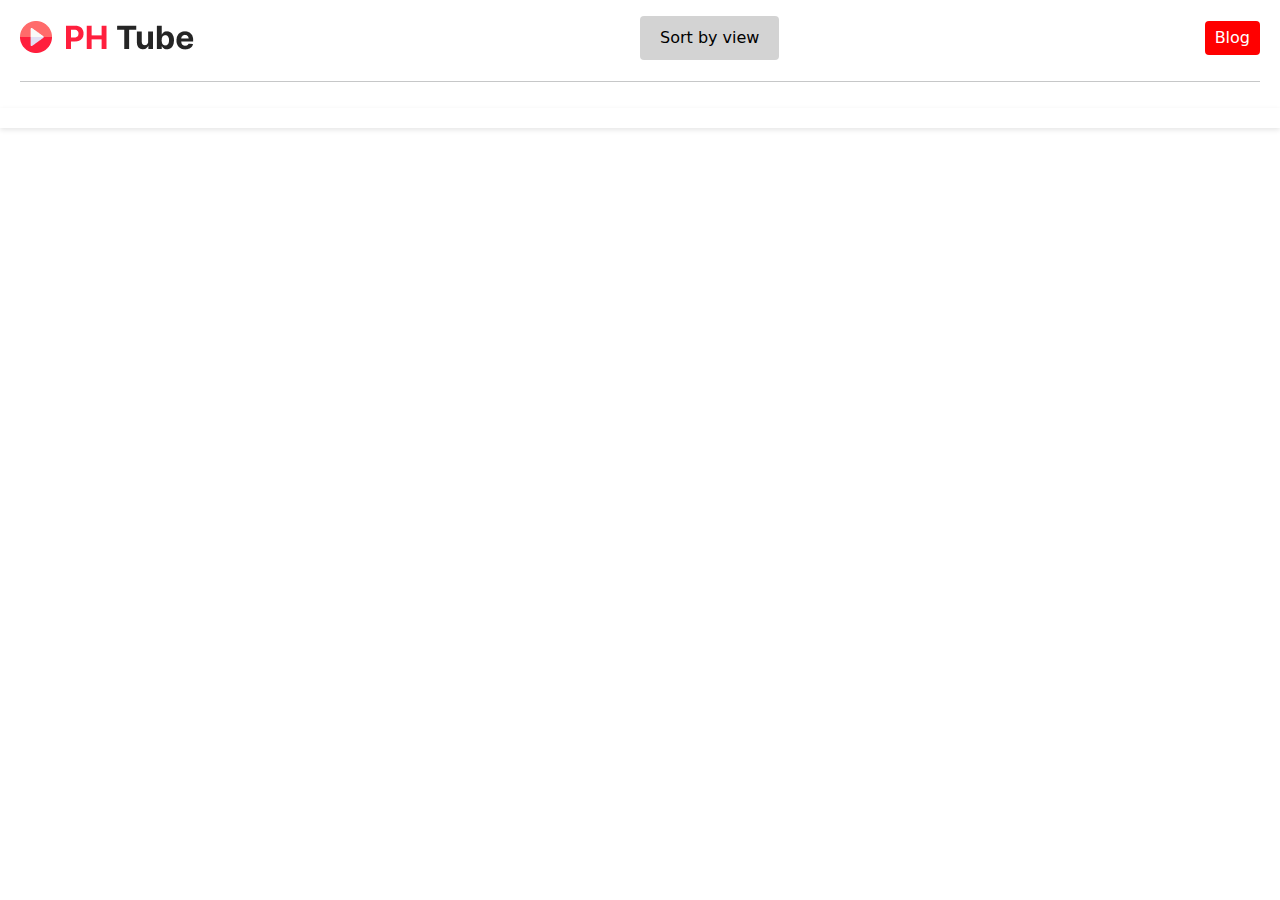
<file: project3/index.html>
<!DOCTYPE html>
<html lang="en">
<head>
    <meta charset="UTF-8">
    <meta name="viewport" content="width=device-width, initial-scale=1.0">
    <title>Phero-Youtube</title>
    <link rel="stylesheet" href="youtube.css">
    <link href="https://cdn.jsdelivr.net/npm/bootstrap@5.3.3/dist/css/bootstrap.min.css" rel="stylesheet" integrity="sha384-QWTKZyjpPEjISv5WaRU9OFeRpok6YctnYmDr5pNlyT2bRjXh0JMhjY6hW+ALEwIH" crossorigin="anonymous">

</head>
<body>
    
        <header >
            
            <nav class="navbar">
                <img w-25 class="image" src="./Logo.png" alt="">
                <button onclick=" sortVideos()" class="head-btn middle">Sort by view</button>
                <button id="blog" onclick="blog()" class="head-btn right">Blog </button>
                
            </nav>
           
        <hr class="line">
         </header>
       
         <nav class="category-bar" id="categoryBar">
         
        </nav>
        <main>
            <div class="video" id="videoGrid">
                <!-- Video cards will be dynamically inserted here -->
            </div>
           
        </main>
        <div id="vedio-cotainer" ></div>
       

    
  <!-- java script is here   -->
   <script src="./youtube.js"></script>
  <script src="https://cdn.jsdelivr.net/npm/bootstrap@5.3.3/dist/js/bootstrap.bundle.min.js" integrity="sha384-YvpcrYf0tY3lHB60NNkmXc5s9fDVZLESaAA55NDzOxhy9GkcIdslK1eN7N6jIeHz" crossorigin="anonymous"></script>
</body>
</html>
</file>
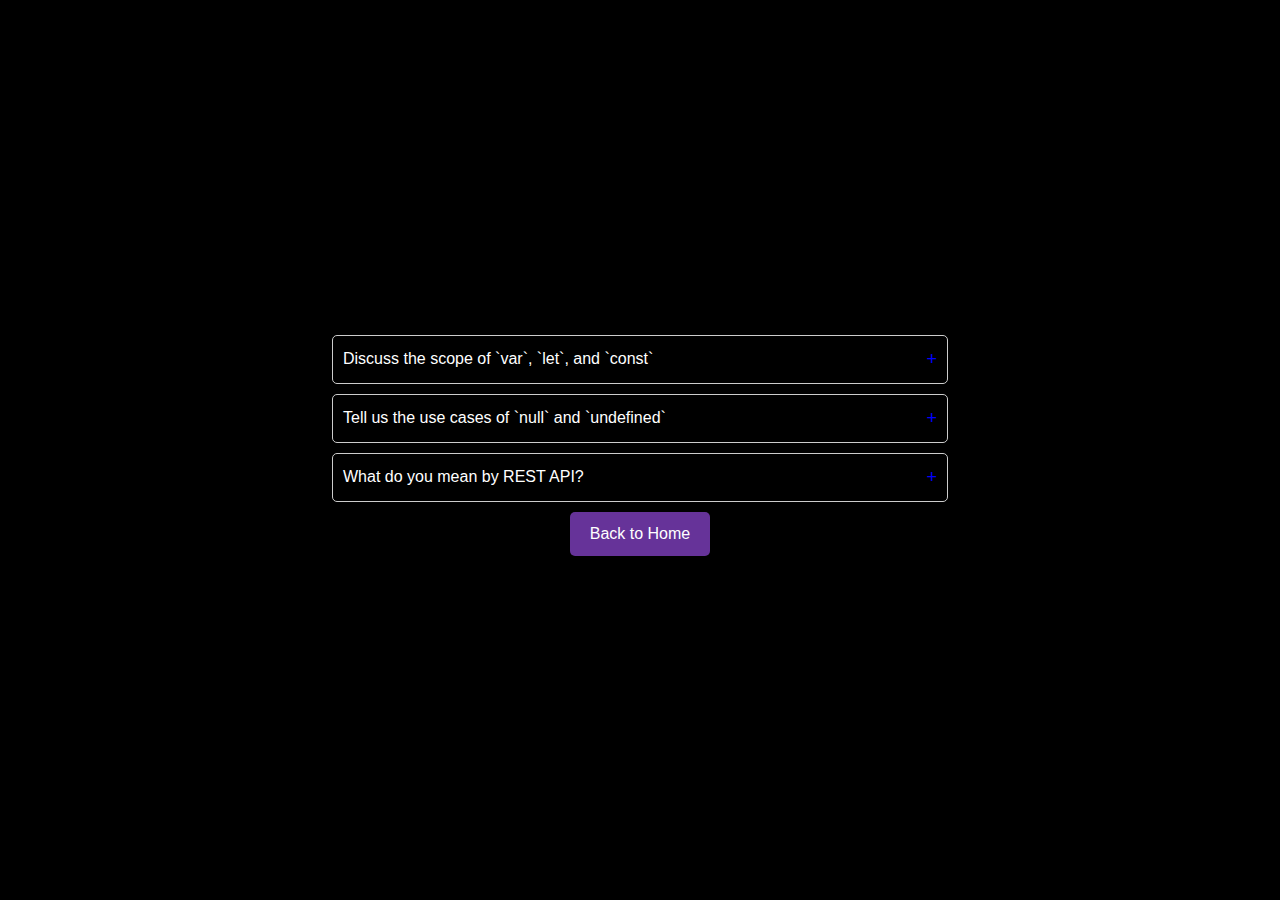
<file: project3/seocmd.html>
<!DOCTYPE html>
<html lang="en">
<head>
    <meta charset="UTF-8">
    <meta name="viewport" content="width=device-width, initial-scale=1.0">
    <link href="https://cdn.jsdelivr.net/npm/bootstrap@5.3.3/dist/css/bootstrap.min.css" rel="stylesheet" integrity="sha384-QWTKZyjpPEjISv5WaRU9OFeRpok6YctnYmDr5pNlyT2bRjXh0JMhjY6hW+ALEwIH" crossorigin="anonymous">
    <title>Q&A Toggle</title>
    <style>
        body {
            display: flex;
            flex-direction: column;
            justify-content: center;
            align-items: center;
            height: 100vh;
            margin: 0;
            font-family: Arial, sans-serif;
            background-color: black;
        }
        .container {
            text-align: center;
            width: 50%;
        }
        .question-container {
            display: flex;
            justify-content: space-between;
            align-items: center;
            cursor: pointer;
            margin: 10px 0;
            border: 1px solid #ccc;
            padding: 10px;
            border-radius: 5px;
        }
        .answer {
            display: none;
            margin-top: 10px;
        }
        .question {
            margin: 0;
        }
        .toggle-button {
            font-size: 18px;
            color: blue;
            margin-left: 10px;
        }
        .home-button {
            margin-bottom: 20px;
            padding: 10px 20px;
            font-size: 16px;
            background-color: rebeccapurple;
            color: white;
            border: none;
            border-radius: 5px;
            cursor: pointer;
        }
        .home-button:hover {
            background-color: #0056b3;
        }
    </style>
    <script>
        function toggleAnswer(id, button) {
            var answer = document.getElementById(id);
            if (answer.style.display === "none") {
                answer.style.display = "block";
                button.textContent = "-";
            } else {
                answer.style.display = "none";
                button.textContent = "+";
            }
        }
        function goHome() {
            window.location.href = 'index.html';  // Change 'home.html' to your actual home page URL
        }
    </script>
</head>
<body>
    
    <div class="container">
        <div>
            <div class="question-container text-white" onclick="toggleAnswer('answer1', this.querySelector('.toggle-button'))">
                <p class="question">Discuss the scope of `var`, `let`, and `const`</p>
                <span class="toggle-button">+</span>
                
            </div>
            <div class="answer" id="answer1">
                <p class="text-danger">Var: </p>
                <p class="text-white">Before the advent of ES6, var declarations ruled. There are issues associated with variables declared with var, though. That is why it was necessary for new ways to declare variables to emerge. First, let's get to understand var more before we discuss those issues.</p>
                <p class="text-danger">const:</p>
                <p class="text-white">const is a block-scoped, read-only, and constant variable. It is declared using the const keyword and its value cannot be changed once it is assigned. Unlike var and let, const variables must be initialized before they are used.</p>
                <p class="text-danger">let:</p>
                <p class="text-white">let is a block-scoped, mutable, and temporary variable. It is declared using the let keyword and its value can be changed after it is assigned. Unlike const, let variables can be reassigned.</p>
            </div>
        </div>

        <div>
            <div class="question-container text-white" onclick="toggleAnswer('answer2', this.querySelector('.toggle-button'))">
                <p class="question">
                     Tell us the use cases of `null` and `undefined`
                    </p>
                <span class="toggle-button">+</span>
            </div>
            <div class="answer" id="answer2">
                <p class="text-danger">Null:</p>
                <p class="text-white">
                     Represents the absence of a value. It is often used when a function returns no value or when a variable has not been assigned a value yet.
                </p>
                <p class="text-danger">
                    undefined:
                </p>
                <p class="text-white">
                    Represents the absence of a variable. It is assigned a value of undefined when a variable is declared but not assigned a value.
                </p>
            </div>
        </div>

        <div>
            <div class="question-container text-white" onclick="toggleAnswer('answer3', this.querySelector('.toggle-button'))">
                <p class="question"> What do you mean by REST API?</p>
                <span class="toggle-button">+</span>
            </div>
            <div class="answer" id="answer3">
               <p class="text-white">
                A REST API is a set of rules and protocols for making HTTP requests to a web server to perform CRUD (Create, Read, Update, Delete) operations on resources. It uses standard HTTP methods (GET, POST, PUT, DELETE) and representations (JSON, XML, etc.) to send and receive data. REST APIs are designed to be scalable, maintainable, and easy to understand.
               </p>
            </div>
        </div>
        <button class="home-button" onclick="goHome()">Back to Home</button>
    </div>
</body>
</html>
</file>
<file: project3/youtube.css>
body {
    font-family: Arial, sans-serif;
    margin: 0;
    padding: 0;
}

header {
    padding: 10px 20px;
    justify-content: space-between;
    align-items: center;
    position: relative;
}


.head-btn {
    
    border: none;
    cursor: pointer;
    font-size: 16px;
    border-radius: 4px;
   
}


.middle {
    padding: 10px 20px;
    position: absolute;
    left: 50%;
    background:  rgba(37, 37, 37, 0.20);

}

.right {
    padding: 5px 10px;
    margin-left: auto;
    background-color: #ff0000;
    color: white;
}
.line{
    background: rgba(23, 23, 23, 0.20); 
}


.category-bar {
    display: flex;
    justify-content: center;
    padding: 10px 0;
    background-color: white;
    box-shadow: 0 2px 5px rgba(0, 0, 0, 0.1);
}

.category-btn {
    margin: 0 10px;
    padding: 10px 20px;
    border: none;
    background-color: #e0e0e0;
    color: #333;
    cursor: pointer;
    border-radius: 4px;
    transition: background-color 0.3s;
}

.category-btn:hover, .category-btn.active {
    background-color: #FF0000;
    color: white;
}

main {
    padding: 20px;
}

.video-grid {
    display: grid;
    grid-template-columns: repeat(auto-fill, minmax(300px, 1fr));
    gap: 20px;
}

.video-card {
    background-color: white;
    border-radius: 8px;
    overflow: hidden;
    box-shadow: 0 2px 5px rgba(0, 0, 0, 0.1);
}

.video-card img {
    width:400px;
    height: 250px;
}
.video-thumbnail {
    position: relative;
    display: inline-block;
}



.time-overlay {
    position: absolute;
    bottom: 10px;
    left: 10px;
    background: rgba(0, 0, 0, 0.6);
    color: white;
    padding: 5px;
    border-radius: 3px;
    font-size: 12px;
}


.video-info {
    padding: 10px;
}

.video-info h3 {
    margin: 10px 0;
    font-size: 18px;
}

.video-info p {
    margin: 5px 0;
    color: #666;
}

.video-info .author {
    display: flex;
    align-items: center;
}

.video-info .author img {
    width: 32px;
    height: 32px;
    border-radius: 50%;
    margin-right: 10px;
}
img{
    width: 20px 20px;
}
.novedio
{  padding-top: 50px;
    align-content: center;
    justify-content: center;
    align-items: center;
    text-align: center;
     height: 100vh;
    
}
.icon{
    width: 140px;
height: 140px;

}
.n
{color: #171717;
text-align: center;
font-family: Inter;
font-size: 32px;
font-style: normal;
font-weight: 700;
line-height: 44px;}
</file>
